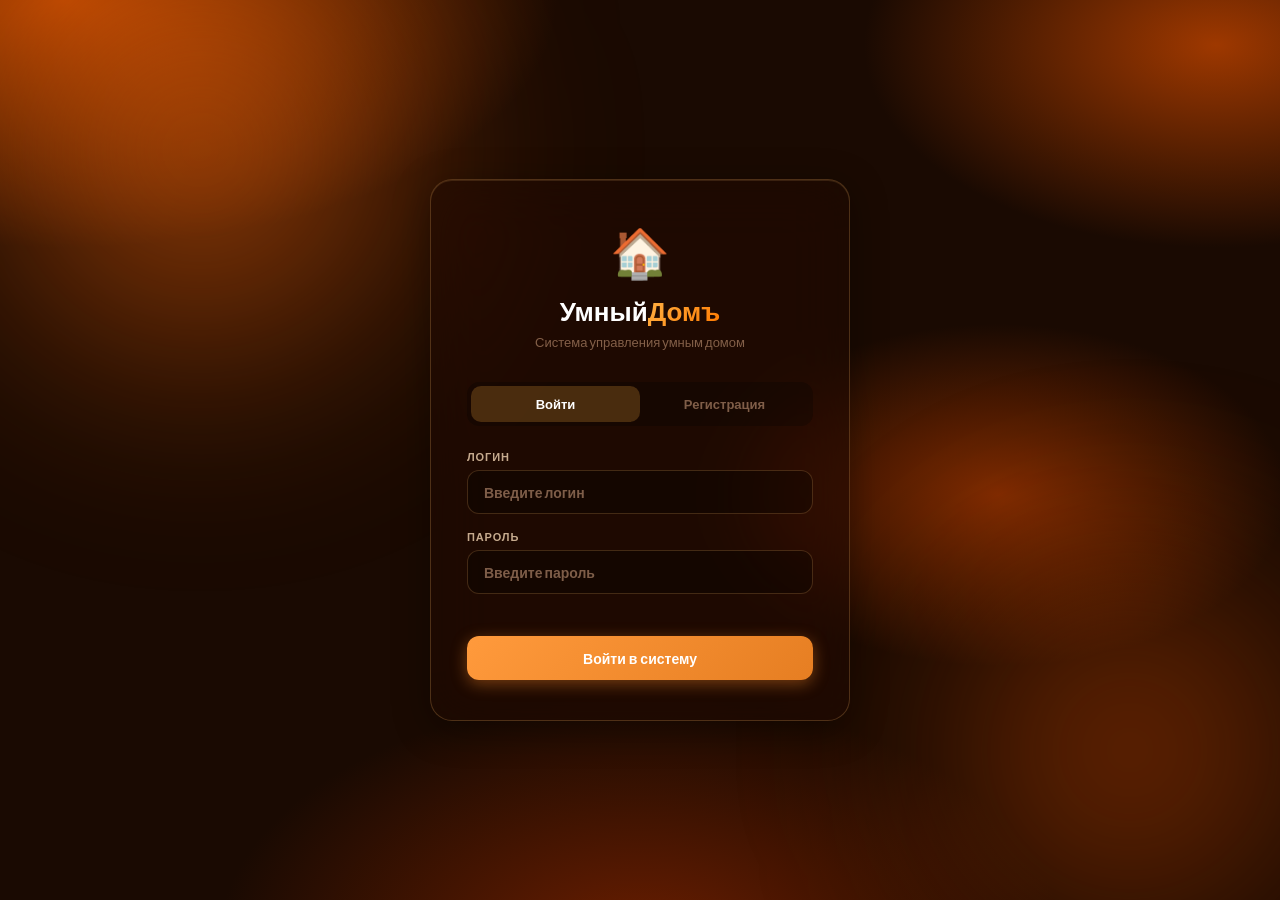
<file: frontend/authorization.html>
<!DOCTYPE html>
<html lang="ru">
<head>
<meta charset="UTF-8">
<meta name="viewport" content="width=device-width, initial-scale=1.0">
<title>Авторизация — Умный Дом</title>
<link href="https://fonts.googleapis.com/css2?family=Plus+Jakarta+Sans:wght@400;500;600;700;800&display=swap" rel="stylesheet">
<style>
*,*::before,*::after{box-sizing:border-box;margin:0;padding:0;}
:root{--r:22px;--r2:16px;--r3:12px;--t1:#fff;--t2:rgba(255,225,190,.75);--t3:rgba(255,200,160,.45);--border:rgba(255,185,100,.22);--sh:0 8px 36px rgba(0,0,0,.35);}
html{scroll-behavior:smooth;}
body{font-family:'Plus Jakarta Sans',sans-serif;min-height:100vh;display:flex;align-items:center;justify-content:center;overflow:hidden;color:var(--t1);background:#1a0a02;}
.bg{position:fixed;inset:0;z-index:0;background:radial-gradient(ellipse 70% 50% at 5% 0%,#b34400,transparent 55%),radial-gradient(ellipse 55% 45% at 95% 5%,#9e3800,transparent 50%),radial-gradient(ellipse 60% 50% at 50% 105%,#6b1e00,transparent 55%),radial-gradient(ellipse 45% 38% at 78% 55%,#7d2a00,transparent 50%),#1a0a02;}
.orb{position:fixed;border-radius:50%;filter:blur(90px);pointer-events:none;z-index:1;}
.o1{width:600px;height:600px;top:-150px;left:-100px;background:radial-gradient(circle,rgba(230,95,10,.7),transparent 70%);}
.o2{width:500px;height:500px;bottom:-100px;right:-100px;background:radial-gradient(circle,rgba(200,70,0,.6),transparent 70%);}
.z{position:relative;z-index:2;}
.card{background:rgba(30,12,2,.58);backdrop-filter:blur(28px) saturate(1.4);border:1px solid var(--border);box-shadow:var(--sh),inset 0 1px 0 rgba(255,200,120,.13);border-radius:var(--r);padding:40px 36px;width:100%;max-width:420px;}
.logo{text-align:center;margin-bottom:32px;}
.logo-icon{font-size:48px;margin-bottom:12px;}
.logo-txt{font-size:26px;font-weight:800;}
.logo-txt span{background:linear-gradient(130deg,#ffb347,#ff7a00);-webkit-background-clip:text;-webkit-text-fill-color:transparent;}
.logo-sub{font-size:13px;color:var(--t3);margin-top:6px;}
.tabs{display:flex;background:rgba(0,0,0,.25);border-radius:var(--r3);padding:4px;margin-bottom:24px;}
.tab{flex:1;padding:10px;border-radius:10px;border:none;font-family:'Plus Jakarta Sans',sans-serif;font-size:13px;font-weight:800;cursor:pointer;transition:.2s;color:var(--t3);background:transparent;}
.tab.active{background:rgba(255,175,60,.22);color:var(--t1);}
.field{margin-bottom:16px;}
.field label{display:block;font-size:11px;font-weight:700;color:var(--t2);letter-spacing:.08em;text-transform:uppercase;margin-bottom:7px;}
.inp{width:100%;padding:12px 16px;border-radius:var(--r3);border:1px solid rgba(255,185,100,.2);background:rgba(0,0,0,.3);color:var(--t1);font-family:'Plus Jakarta Sans',sans-serif;font-size:14px;font-weight:600;outline:none;transition:border-color .2s;}
.inp:focus{border-color:rgba(255,175,60,.5);}
.inp::placeholder{color:var(--t3);}
.btn-primary{width:100%;padding:13px;border-radius:var(--r3);border:none;background:linear-gradient(135deg,#ff9a3c,#e67e22);color:#fff;font-family:'Plus Jakarta Sans',sans-serif;font-size:14px;font-weight:800;cursor:pointer;transition:.2s;box-shadow:0 4px 16px rgba(255,140,40,.4);margin-top:8px;}
.btn-primary:hover{box-shadow:0 6px 24px rgba(255,140,40,.55);}
.err{font-size:12px;font-weight:700;color:#ff9060;margin-top:10px;text-align:center;min-height:18px;}
@keyframes shake{0%,100%{transform:translateX(0);}20%,60%{transform:translateX(-5px);}40%,80%{transform:translateX(5px);}}
</style>
</head>
<body>
<div class="bg"></div>
<div class="orb o1"></div><div class="orb o2"></div>

<div class="card z">
  <div class="logo">
    <div class="logo-icon">🏠</div>
    <div class="logo-txt">Умный<span>Домъ</span></div>
    <div class="logo-sub">Система управления умным домом</div>
  </div>

  <div class="tabs">
    <button class="tab active" id="tab-login" onclick="switchTab('login')">Войти</button>
    <button class="tab" id="tab-reg" onclick="switchTab('reg')">Регистрация</button>
  </div>

  <!-- Login -->
  <div id="form-login">
    <div class="field"><label>Логин</label><input class="inp" id="l-user" type="text" placeholder="Введите логин"></div>
    <div class="field"><label>Пароль</label><input class="inp" id="l-pass" type="password" placeholder="Введите пароль" onkeydown="if(event.key==='Enter')doLogin()"></div>
    <div class="err" id="l-err"></div>
    <button class="btn-primary" onclick="doLogin()">Войти в систему</button>
  </div>

  <!-- Register -->
  <div id="form-reg" style="display:none;">
    <div class="field"><label>Имя</label><input class="inp" id="r-name" type="text" placeholder="Ваше имя"></div>
    <div class="field"><label>Логин</label><input class="inp" id="r-user" type="text" placeholder="Придумайте логин"></div>
    <div class="field"><label>Пароль</label><input class="inp" id="r-pass" type="password" placeholder="Придумайте пароль"></div>
    <div class="field"><label>Повторите пароль</label><input class="inp" id="r-pass2" type="password" placeholder="Повторите пароль" onkeydown="if(event.key==='Enter')doRegister()"></div>
    <div class="err" id="r-err"></div>
    <button class="btn-primary" onclick="doRegister()">Создать аккаунт</button>
  </div>
</div>

<script>
// ── STORAGE HELPERS ──
function getUsers(){try{return JSON.parse(localStorage.getItem('sh_users')||'[]');}catch{return[];}}
function saveUsers(u){localStorage.setItem('sh_users',JSON.stringify(u));}
function setSession(u){localStorage.setItem('sh_user',JSON.stringify(u));}
function getSession(){try{return JSON.parse(localStorage.getItem('sh_user'));}catch{return null;}}

// If already logged in — go home
const _p = new URLSearchParams(location.search);
if(_p.get('logout')==='1'){ localStorage.removeItem('sh_user'); history.replaceState(null,'',location.pathname); }
if(getSession()) location.href='index.html';

// Ensure default user exists
(function(){
  const u=getUsers();
  if(!u.find(x=>x.username==='admin')) {u.push({name:'Администратор',username:'admin',password:'1234'});saveUsers(u);}
})();

function switchTab(t){
  const isL=t==='login';
  document.getElementById('form-login').style.display=isL?'':'none';
  document.getElementById('form-reg').style.display=isL?'none':'';
  document.getElementById('tab-login').classList.toggle('active',isL);
  document.getElementById('tab-reg').classList.toggle('active',!isL);
}

function shake(id){
  const el=document.getElementById(id);
  el.style.borderColor='rgba(255,100,60,.7)';
  el.style.animation='shake .4s ease';
  el.focus();
  setTimeout(()=>{el.style.borderColor='';el.style.animation='';},800);
}

function doLogin(){
  const u=document.getElementById('l-user').value.trim();
  const p=document.getElementById('l-pass').value;
  document.getElementById('l-err').textContent='';
  if(!u){shake('l-user');return;}
  if(!p){shake('l-pass');return;}
  const found=getUsers().find(x=>x.username===u&&x.password===p);
  if(!found){shake('l-user');shake('l-pass');document.getElementById('l-err').textContent='Неверный логин или пароль';return;}
  setSession(found);
  location.href='index.html';
}

function doRegister(){
  const name=document.getElementById('r-name').value.trim();
  const u=document.getElementById('r-user').value.trim();
  const p=document.getElementById('r-pass').value;
  const p2=document.getElementById('r-pass2').value;
  document.getElementById('r-err').textContent='';
  if(!name){shake('r-name');return;}
  if(!u){shake('r-user');return;}
  if(!p){shake('r-pass');return;}
  if(p!==p2){shake('r-pass2');document.getElementById('r-err').textContent='Пароли не совпадают';return;}
  const users=getUsers();
  if(users.find(x=>x.username===u)){shake('r-user');document.getElementById('r-err').textContent='Логин уже занят';return;}
  const newUser={name,username:u,password:p};
  users.push(newUser);saveUsers(users);setSession(newUser);
  location.href='testing.html';
}
</script>
</body>
</html>
</file>
<file: frontend/styles.css>
/* styles.css – общие стили для умного дома */

*, *::before, *::after {
    box-sizing: border-box;
    margin: 0;
    padding: 0;
}

:root {
    --r: 22px;
    --r2: 16px;
    --r3: 12px;
    --t1: #fff;
    --t2: rgba(255, 225, 190, 0.75);
    --t3: rgba(255, 200, 160, 0.45);
    --card: rgba(30, 12, 2, 0.58);
    --border: rgba(255, 185, 100, 0.22);
    --sh: 0 8px 36px rgba(0, 0, 0, 0.35);
    --sh2: 0 20px 60px rgba(0, 0, 0, 0.5);
}

html {
    scroll-behavior: smooth;
}

body {
    font-family: 'Plus Jakarta Sans', sans-serif;
    min-height: 100vh;
    overflow-x: hidden;
    color: var(--t1);
    background: #1a0a02;
}

/* Фоновые эффекты */
.bg {
    position: fixed;
    inset: 0;
    z-index: 0;
    background: radial-gradient(ellipse 70% 50% at 5% 0%, #b34400, transparent 55%),
                radial-gradient(ellipse 55% 45% at 95% 5%, #9e3800, transparent 50%),
                radial-gradient(ellipse 60% 50% at 50% 105%, #6b1e00, transparent 55%),
                radial-gradient(ellipse 45% 38% at 78% 55%, #7d2a00, transparent 50%),
                #1a0a02;
}

.bg::after {
    content: '';
    position: absolute;
    inset: 0;
    pointer-events: none;
    opacity: 0.35;
    background-image: url("data:image/svg+xml,%3Csvg viewBox='0 0 512 512' xmlns='http://www.w3.org/2000/svg'%3E%3Cfilter id='n'%3E%3CfeTurbulence type='fractalNoise' baseFrequency='0.8' numOctaves='4' stitchTiles='stitch'/%3E%3C/filter%3E%3Crect width='100%25' height='100%25' filter='url(%23n)' opacity='0.08'/%3E%3C/svg%3E");
}

.orb {
    position: fixed;
    border-radius: 50%;
    filter: blur(90px);
    pointer-events: none;
    z-index: 1;
}

.o1 {
    width: 700px;
    height: 700px;
    top: -200px;
    left: -150px;
    background: radial-gradient(circle, rgba(230, 95, 10, 0.7), transparent 70%);
}

.o2 {
    width: 580px;
    height: 580px;
    top: 60px;
    right: -170px;
    background: radial-gradient(circle, rgba(200, 70, 0, 0.6), transparent 70%);
}

.o3 {
    width: 800px;
    height: 800px;
    bottom: -260px;
    left: 22%;
    background: radial-gradient(circle, rgba(165, 50, 8, 0.65), transparent 70%);
}

.z {
    position: relative;
    z-index: 2;
}

.gd {
    background: var(--card);
    backdrop-filter: blur(28px) saturate(1.4);
    -webkit-backdrop-filter: blur(28px) saturate(1.4);
    border: 1px solid var(--border);
    box-shadow: var(--sh), inset 0 1px 0 rgba(255, 200, 120, 0.13);
}

.gi {
    background: rgba(0, 0, 0, 0.28);
    border: 1px solid rgba(255, 180, 90, 0.12);
    backdrop-filter: blur(8px);
}

/* Header */
header {
    position: sticky;
    top: 0;
    z-index: 50;
    background: rgba(14, 5, 0, 0.65);
    backdrop-filter: blur(32px);
    border-bottom: 1px solid rgba(255, 170, 70, 0.16);
    padding: 0 36px;
}

.hi {
    max-width: 1320px;
    margin: 0 auto;
    height: 64px;
    display: flex;
    align-items: center;
    justify-content: space-between;
}

.logo {
    font-size: 20px;
    font-weight: 800;
    color: var(--t1);
    text-decoration: none;
    white-space: nowrap;
}

.logo span {
    background: linear-gradient(130deg, #ffb347, #ff7a00);
    -webkit-background-clip: text;
    -webkit-text-fill-color: transparent;
}

nav {
    display: flex;
    gap: 4px;
}

.ni {
    padding: 8px 16px;
    border-radius: 100px;
    font-size: 13px;
    font-weight: 600;
    color: var(--t3);
    cursor: pointer;
    text-decoration: none;
    transition: 0.2s;
}

.ni:hover {
    background: rgba(255, 185, 80, 0.1);
    color: var(--t2);
}

.ni.active {
    background: rgba(255, 175, 70, 0.18);
    color: var(--t1);
    border: 1px solid rgba(255, 175, 70, 0.3);
}

.hright {
    display: flex;
    align-items: center;
    gap: 10px;
    flex-shrink: 0;
}

/* Бургер */
.burger {
    display: none;
    flex-direction: column;
    justify-content: center;
    gap: 5px;
    cursor: pointer;
    width: 36px;
    height: 36px;
    border-radius: 10px;
    background: rgba(255, 185, 80, 0.08);
    border: 1px solid rgba(255, 185, 100, 0.18);
    padding: 7px 8px;
    transition: 0.2s;
    flex-shrink: 0;
}

.burger:hover {
    background: rgba(255, 185, 80, 0.16);
}

.burger span {
    display: block;
    width: 100%;
    height: 2px;
    background: var(--t2);
    border-radius: 2px;
    transition: transform 0.28s, opacity 0.2s;
}

.burger.open {
    background: rgba(255, 175, 60, 0.18);
    border-color: rgba(255, 175, 60, 0.4);
}

.burger.open span:nth-child(1) {
    transform: translateY(7px) rotate(45deg);
}

.burger.open span:nth-child(2) {
    opacity: 0;
}

.burger.open span:nth-child(3) {
    transform: translateY(-7px) rotate(-45deg);
}

#mobile-nav {
    display: none;
    position: fixed;
    top: 64px;
    right: 16px;
    width: 210px;
    z-index: 99999;
    background: rgba(10, 4, 0, 0.97);
    backdrop-filter: blur(36px) saturate(1.8);
    border: 1px solid rgba(255, 175, 70, 0.2);
    border-radius: 18px;
    padding: 8px;
    flex-direction: column;
    gap: 3px;
    box-shadow: 0 20px 60px rgba(0, 0, 0, 0.65), inset 0 1px 0 rgba(255, 210, 140, 0.1);
}

#mobile-nav.open {
    display: flex;
    animation: mnslide 0.22s cubic-bezier(0.34, 1.4, 0.64, 1);
}

@keyframes mnslide {
    from {
        opacity: 0;
        transform: translateY(-8px) scale(0.96);
    }
    to {
        opacity: 1;
        transform: none;
    }
}

#mobile-nav a {
    padding: 12px 14px;
    border-radius: 12px;
    font-size: 14px;
    font-weight: 700;
    color: var(--t3);
    text-decoration: none;
    transition: 0.16s;
    display: flex;
    align-items: center;
    gap: 10px;
    border: 1px solid transparent;
}

#mobile-nav a:hover {
    background: rgba(255, 185, 80, 0.1);
    color: var(--t2);
}

#mobile-nav a.active {
    background: rgba(255, 175, 70, 0.18);
    color: var(--t1);
    border-color: rgba(255, 175, 70, 0.3);
}

/* Аватар */
.ava {
    width: 36px;
    height: 36px;
    border-radius: 50%;
    background: linear-gradient(135deg, #ff9a3c, #c0392b);
    display: flex;
    align-items: center;
    justify-content: center;
    color: #fff;
    font-size: 15px;
    font-weight: 800;
    cursor: pointer;
}

/* Переключатели */
.tog {
    width: 50px;
    height: 28px;
    border-radius: 100px;
    border: none;
    cursor: pointer;
    position: relative;
    transition: 0.3s;
    flex-shrink: 0;
    background: rgba(255, 255, 255, 0.14);
}

.tog.on {
    background: linear-gradient(90deg, #ff9a3c, #e67e22);
    box-shadow: 0 4px 14px rgba(255, 150, 40, 0.5);
}

.tog::after {
    content: '';
    position: absolute;
    top: 3px;
    left: 3px;
    width: 22px;
    height: 22px;
    border-radius: 50%;
    background: #fff;
    transition: transform 0.3s cubic-bezier(0.4, 0, 0.2, 1);
    box-shadow: 0 2px 8px rgba(0, 0, 0, 0.3);
}

.tog.on::after {
    transform: translateX(22px);
}

.tog-sm {
    width: 40px;
    height: 24px;
}

.tog-sm::after {
    width: 18px;
    height: 18px;
    top: 3px;
    left: 3px;
}

.tog-sm.on::after {
    transform: translateX(16px);
}

/* Общие блоки */
main {
    max-width: 1320px;
    margin: 0 auto;
    padding: 30px 36px;
}

.divider {
    display: flex;
    align-items: center;
    gap: 14px;
    margin: 4px 0 16px;
}

.divline {
    flex: 1;
    height: 1px;
    background: rgba(255, 175, 70, 0.14);
}

.divtxt {
    font-size: 11px;
    font-weight: 700;
    letter-spacing: 0.12em;
    text-transform: uppercase;
    color: var(--t3);
}

/* Уведомления */
.notif {
    position: fixed;
    bottom: 26px;
    right: 26px;
    background: rgba(14, 5, 0, 0.9);
    backdrop-filter: blur(32px);
    border: 1px solid rgba(255, 175, 70, 0.3);
    border-radius: var(--r2);
    padding: 13px 20px;
    font-size: 14px;
    font-weight: 700;
    color: var(--t1);
    z-index: 999;
    box-shadow: 0 8px 40px rgba(0, 0, 0, 0.55);
    animation: nsin 0.35s cubic-bezier(0.34, 1.56, 0.64, 1);
}

@keyframes nsin {
    from {
        transform: translateX(120%) scale(0.9);
        opacity: 0;
    }
    to {
        transform: translateX(0) scale(1);
        opacity: 1;
    }
}

@keyframes nout {
    from {
        opacity: 1;
    }
    to {
        transform: translateX(110%);
        opacity: 0;
    }
}

/* Профиль дропдаун */
#profile-dropdown {
    display: none;
    position: fixed;
    top: 74px;
    right: 20px;
    width: 240px;
    z-index: 999999;
    border-radius: 18px;
    padding: 6px;
    background: rgba(20, 8, 0, 0.96);
    backdrop-filter: blur(32px) saturate(1.6);
    border: 1px solid rgba(255, 185, 100, 0.28);
    box-shadow: 0 20px 60px rgba(0, 0, 0, 0.7), inset 0 1px 0 rgba(255, 210, 140, 0.18);
    animation: ddopen 0.2s cubic-bezier(0.34, 1.4, 0.64, 1);
}

#profile-dropdown.visible {
    display: block;
}

@keyframes ddopen {
    from {
        opacity: 0;
        transform: translateY(-10px) scale(0.95);
    }
    to {
        opacity: 1;
        transform: translateY(0) scale(1);
    }
}

#profile-dropdown .dd-user {
    padding: 13px 15px;
    border-radius: 13px;
    background: rgba(255, 255, 255, 0.06);
    border: 1px solid rgba(255, 185, 100, 0.14);
    margin-bottom: 5px;
}

#profile-dropdown .dd-name {
    font-size: 15px;
    font-weight: 800;
    color: #fff;
}

#profile-dropdown .dd-login {
    font-size: 12px;
    color: rgba(255, 200, 160, 0.5);
    margin-top: 3px;
}

#profile-dropdown .dd-sep {
    height: 1px;
    background: rgba(255, 185, 100, 0.15);
    margin: 4px 0;
}

#profile-dropdown .dd-btn {
    width: 100%;
    padding: 10px 14px;
    border-radius: 12px;
    border: none;
    font-family: 'Plus Jakarta Sans', sans-serif;
    font-size: 13px;
    font-weight: 700;
    cursor: pointer;
    text-align: left;
    display: flex;
    align-items: center;
    gap: 9px;
    background: transparent;
    color: #ff9060;
    transition: 0.18s;
}

#profile-dropdown .dd-btn:hover {
    background: rgba(255, 90, 50, 0.14);
    color: #ffb088;
}

/* Блокировка управления в авторежиме / спящем сценарии */
.lockable {
    position: relative;
    transition: box-shadow 0.2s;
}

.lockable.locked {
    /* pointer-events не отключаем — иначе не сработает notify при клике */
    user-select: none;
    box-shadow: inset 0 0 0 1px rgba(255, 175, 60, 0.22);
    border-radius: var(--r3);
    cursor: not-allowed;
}

/* Режимы света: выбранный — заметно, невыбранный — всё ещё читаемый и «кликабельный» по виду */
.mode-btn.day-on,
.mode-btn.night-on {
    background: rgba(255, 175, 60, 0.22) !important;
    border-color: rgba(255, 195, 120, 0.45) !important;
    color: var(--t1) !important;
    box-shadow: inset 0 1px 0 rgba(255, 220, 180, 0.1);
}

.mode-btn:not(.day-on):not(.night-on) {
    color: rgba(255, 225, 200, 0.92) !important;
}

/* Адаптивность */
@media (max-width: 700px) {
    .burger {
        display: flex;
    }
    nav {
        display: none;
    }
    main {
        padding: 20px 16px;
    }
    header {
        padding: 0 16px;
    }
}

@media (max-width: 480px) {
    header {
        padding: 0 14px;
    }
    .hi {
        height: 62px;
    }
    .logo {
        font-size: 19px;
    }
    #mobile-nav {
        top: 62px;
    }
    .ava {
        width: 38px;
        height: 38px;
        font-size: 16px;
    }
    .burger {
        width: 38px;
        height: 38px;
    }
    main {
        padding: 14px 12px;
    }
    .notif {
        right: 12px;
        left: 12px;
        bottom: 16px;
        font-size: 13px;
    }
}

/* Для страницы testing */
.scenario-grid {
    display: grid;
    grid-template-columns: repeat(2, 1fr);
    gap: 24px;
    margin-bottom: 30px;
}
.scenario-card {
    padding: 28px;
    border-radius: 22px;
    cursor: pointer;
    transition: 0.2s;
}
.scenario-card:hover {
    transform: translateY(-5px);
    box-shadow: 0 20px 40px rgba(0, 0, 0, 0.5);
}
.scenario-card.active {
    border: 2px solid #ffb347;
    background: rgba(255, 175, 60, 0.15);
}
.scenario-icon {
    font-size: 48px;
    margin-bottom: 16px;
}
.scenario-title {
    font-size: 24px;
    font-weight: 800;
    margin-bottom: 8px;
}
.scenario-desc {
    font-size: 14px;
    color: var(--t3);
}
.scenario-note {
    font-size: 12px;
    color: #ffb347;
    margin-top: 12px;
}
.btn-reset {
    background: rgba(255, 90, 50, 0.2);
    border: 1px solid rgba(255, 90, 50, 0.4);
    padding: 12px 24px;
    border-radius: 40px;
    color: #ff9060;
    font-weight: 700;
    cursor: pointer;
}
@media (max-width: 700px) {
    .scenario-grid {
        grid-template-columns: 1fr;
    }
}
/* Специфичные для страниц стили (оставлены из оригиналов) */
/* hero, sensors, rooms, chart и т.д. – они будут добавлены в соответствующие страницы, 
   но можно вынести их сюда, чтобы не дублировать. Для простоты я оставлю их в HTML, 
   так как они используются только на отдельных страницах. */
</file>
